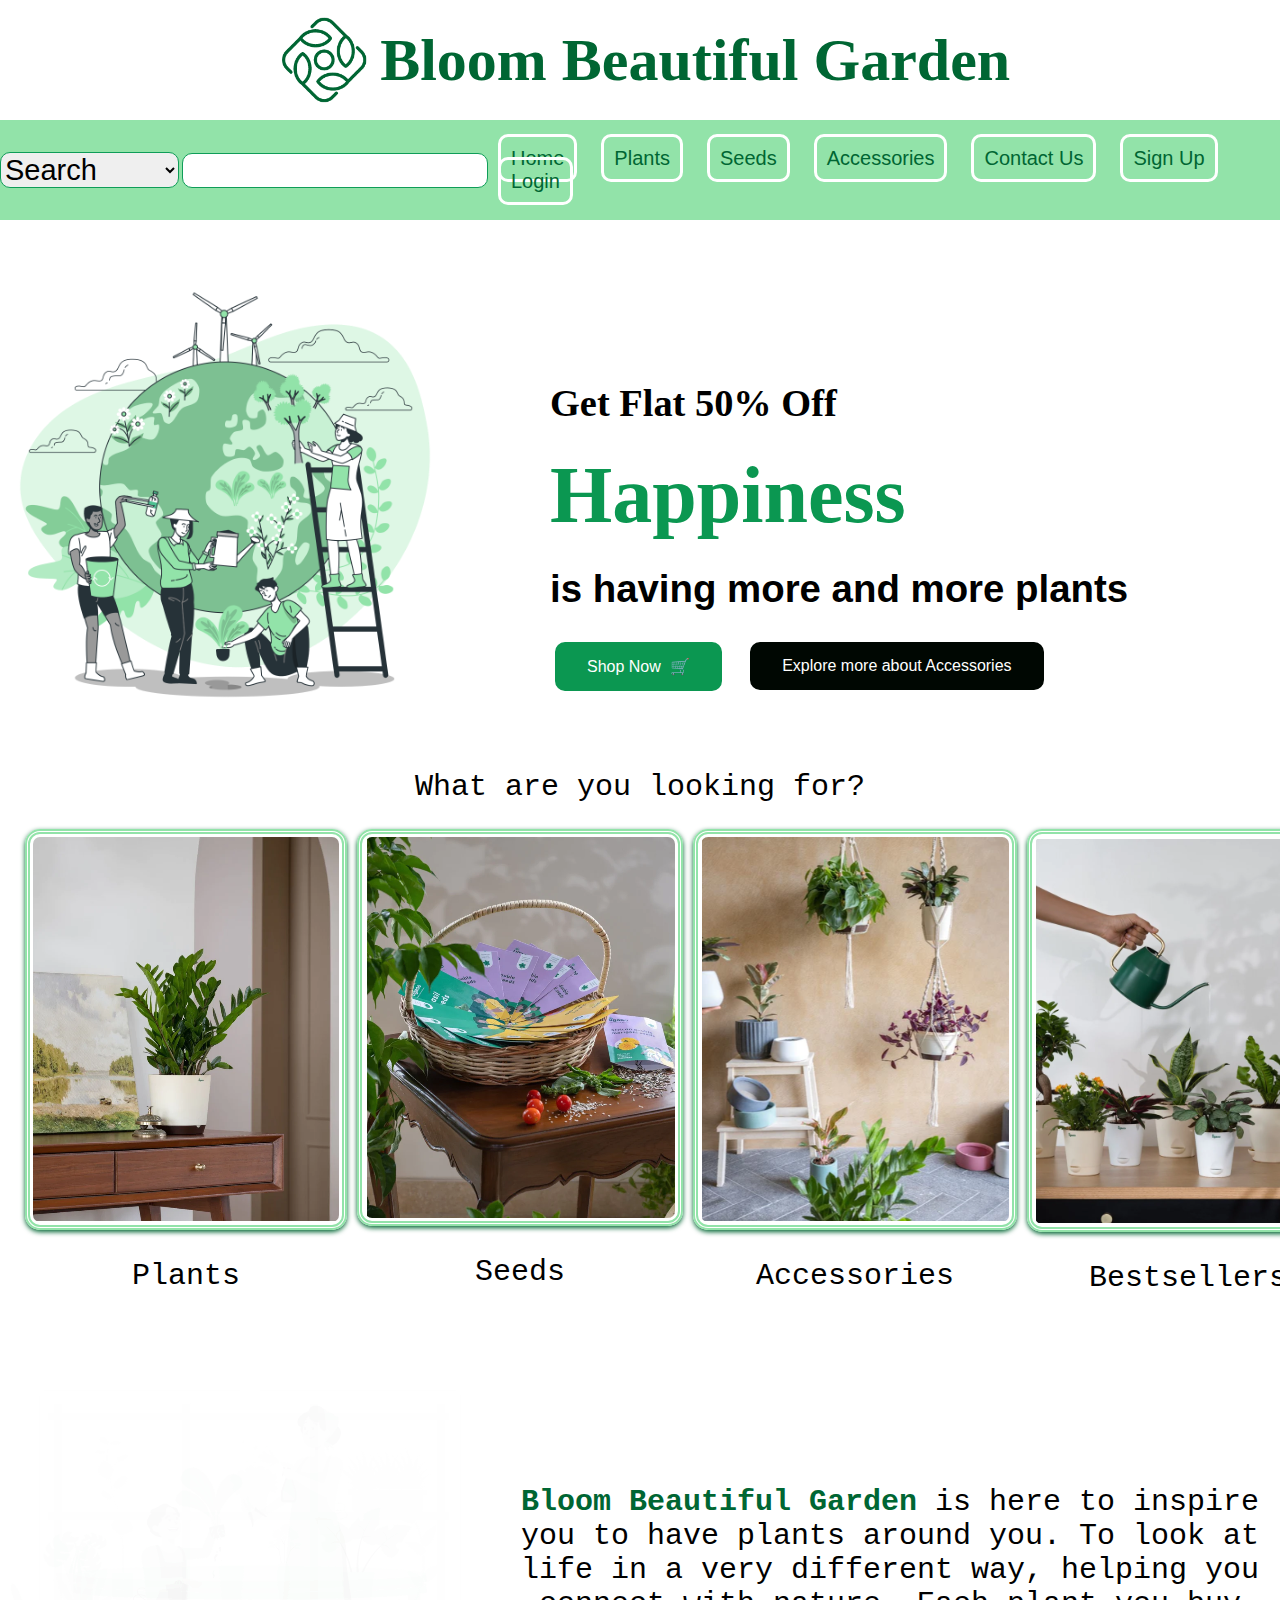
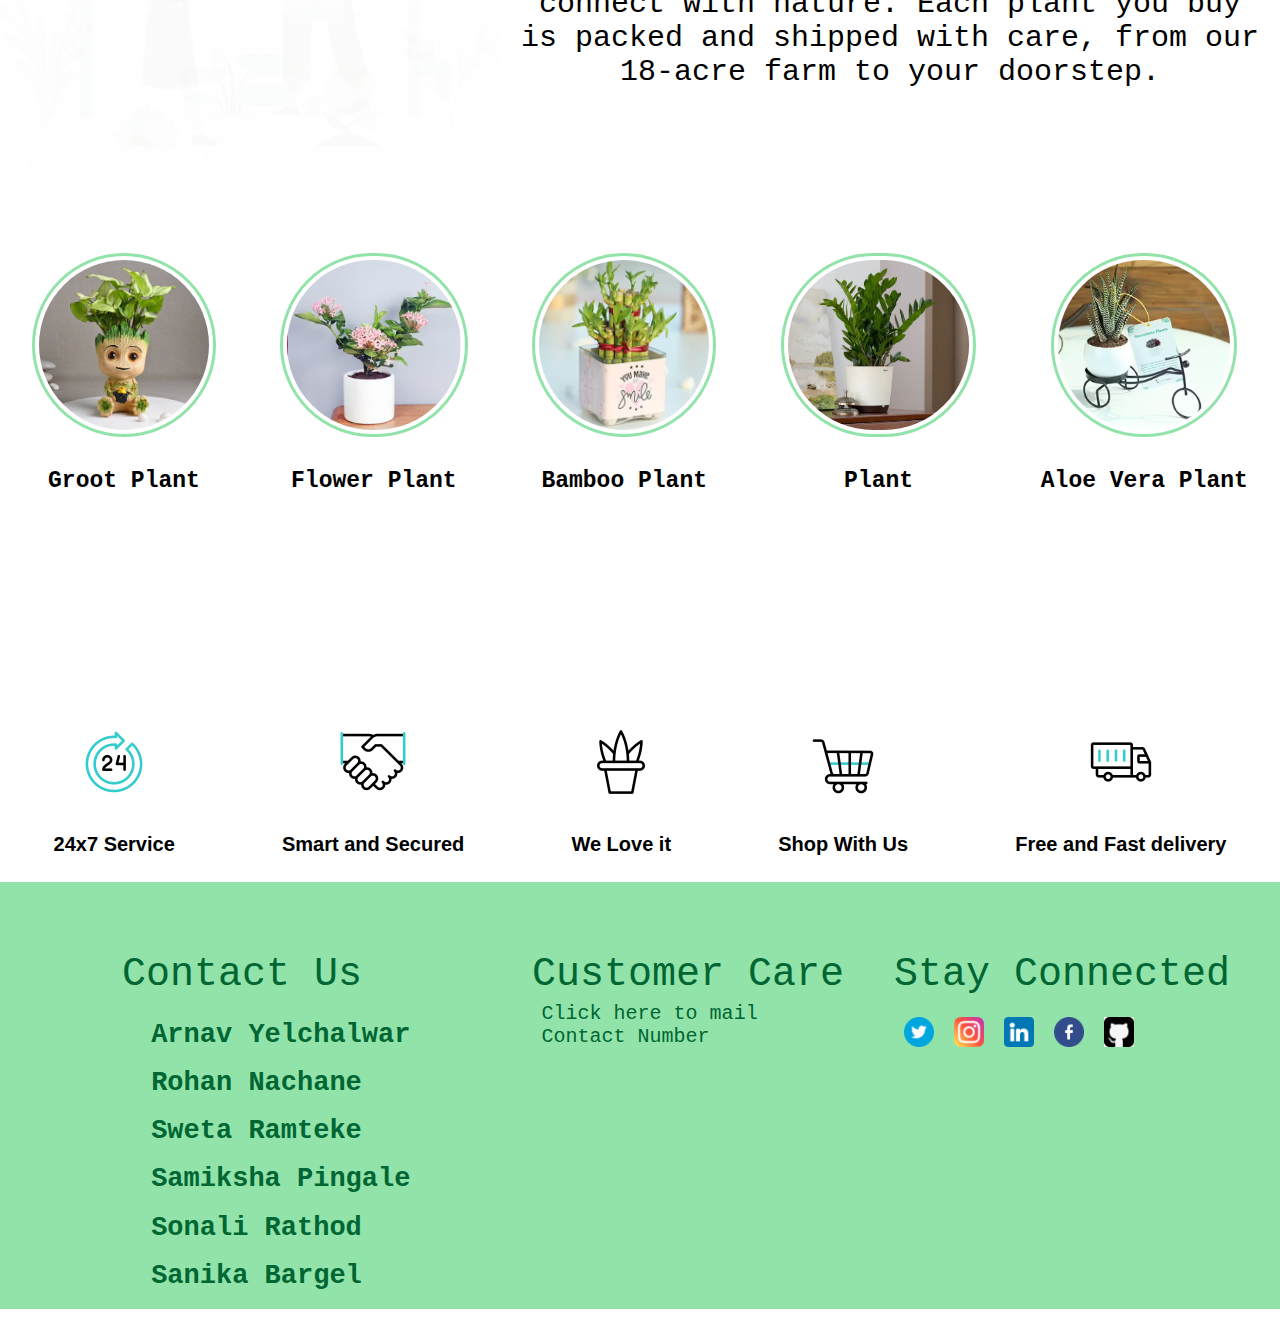
<file: index.html>
<!DOCTYPE html>
<html lang="en">
<head>
   
    <title>Bloom Beautiful Garden</title>
    <link rel="stylesheet" type="text/css" href="./css/style.css">
</head>
<body>
    <div class="head-container">
        <div class="head-child">
            <img src="./images/logo.png" class="logo" /> 
        </div>
        <div class="head-child">
            <span class="brand-name">Bloom Beautiful Garden</span>   
        </div>
    </div>
    <div class="navbar-container">
        <div class="navbar-child-container">
            <div class="tt-child">
                <select class="box-section">
                    <option class="opt">Search</option>
                    <option class="opt">Plants</option>
                    <option class="opt">Seeds</option>
                    <option class="opt">Accessories</option>
                </select>
            </div>
             <div class="tt-child">
                <input type="text" class="text-field" />
             </div>
        </div>
        <div class="navbar-child">
            <a href="index.html" class="nav-elements">Home</a>
            <a href="./pages/plants.html" class="nav-elements">Plants</a>
            <a href="./pages/seed.html" class="nav-elements">Seeds</a>
            <a href="./pages/accessories.html" class="nav-elements">Accessories</a>
            <a href="./pages/contactus.html" class="nav-elements">Contact Us</a>
            <a href="./pages/signup.html" class="nav-elements">Sign Up</a>
            <a href="./pages/login.html" class="nav-elements">Login</a>
            
        </div>
    </div>
    
    <div class="first-img-container"> 

         
           
        <img class="front-img" src="./images/1plant-a.png"/>
            <div class="child-container"> <h1> Get Flat 50% Off</h1>
                <b class="happy">Happiness</b> <br/>
                <h1 class="paragraph"> is having more and more plants </h1>  
                <a href="pages/plants.html">
                <button class="home-btn">
                    Shop Now
                    &nbsp;🛒
                </button>
                 </a>
                &nbsp;  &nbsp; &nbsp;  &nbsp; &nbsp;  &nbsp; &nbsp;  &nbsp; &nbsp;  &nbsp; &nbsp;  &nbsp; 
                <a href="pages/accessories.html">
                <button class="home-btn-2">
                        Explore more about Accessories
                </button> 
                </a>
            </div>
        </div>

    
    
    <div>
        <h1 class="line-1">What are you looking for?</h1>
    </div>
    <div class="container-sub-items">
        <div class="container-sub-child">
            <a href="./pages/plants.html">
                <img src="./images/cl1.PNG" class="cl-image" />
            </a>
                <h1 class="line-1">Plants</h1>
        </div>
        <div class="container-sub-child">
            <a href="./pages/seed.html">
            <img src="./images/cl2.PNG" class="cl-image" />
            </a>
            <h1 class="line-1">Seeds</h1>
        </div>
        <div class="container-sub-child">
            <a href="./pages/accessories.html">
            <img src="./images/cl3.PNG" class="cl-image" />
            </a>
            <h1 class="line-1">Accessories</h1>
        </div>
        <div class="container-sub-child">
            <a href="./pages/plants.html">
            <img src="./images/cl4.PNG" class="cl-image" />
            </a>
            <h1 class="line-1">Bestsellers</h1>
        </div>
    </div>
    <div class="line-2">
        <div>
            <img src="./images/main-1.gif" />
        </div>
        <div>
            <h1 class="line-1">
            <b class="special-high">Bloom Beautiful Garden</b> is here to inspire you to have plants around you. To look at life in a very different way, helping you connect with nature. Each plant you buy is packed and shipped with care, from our 18-acre farm to your doorstep.
            </h1>
        </div>
    </div>
    <div class="circle-container">
        <div class="circle-child">
            <img src="./images/groot.PNG" class="circle-child-image" />
            <h4 class="circle-child-text">Groot Plant</h4>
        </div>
        <div class="circle-child">
            <img src="./images/flower.PNG" class="circle-child-image" />
            <h4 class="circle-child-text">Flower Plant</h4>
        </div>
        <div class="circle-child">
            <img src="./images/bamboo.PNG" class="circle-child-image" />
            <h4 class="circle-child-text">Bamboo Plant</h4>
        </div>
        <div class="circle-child">
            <img src="./images/plant2.PNG" class="circle-child-image" />
            <h4 class="circle-child-text">Plant</h4>
        </div>
        <div class="circle-child">
            <img src="./images/tricycle.PNG" class="circle-child-image" />
            <h4 class="circle-child-text">Aloe Vera Plant</h4>
        </div>
    </div>
    <div class="emoticon-container">
        <div class="emoticon-child">
            <img src="./images/24-hours.gif" class="emoticon-image" height="80px" />
            <h4 class="emoticon-text">24x7 Service</h4>
        </div>
        <div class="emoticon-child">
            <img src="./images/handshake.gif" class="emoticon-image" height="80px" />
            <h4 class="emoticon-text">Smart and Secured</h4>
        </div>
        <div class="emoticon-child">
            <img src="./images/plant.gif" class="emoticon-image" height="80px" />
            <h4 class="emoticon-text">We Love it</h4>
        </div>
        <div class="emoticon-child">
            <img src="./images/shopping-cart.gif" class="emoticon-image" height="80px" />
            <h4 class="emoticon-text">Shop With Us</h4>
        </div>
        <div class="emoticon-child">
            <img src="./images/truck.gif" class="emoticon-image" height="80px" />
            <h4 class="emoticon-text">Free and Fast delivery</h4>
        </div>
    </div>
    <div class="main-footer">
        <div class="footer-container">
            <div class="footer-child">
                &nbsp;&nbsp;&nbsp;Contact Us
            </div>
            <div class="footer-child">
                &nbsp;&nbsp;&nbsp;&nbsp;&nbsp;Customer Care <br>
            </div>
            <div class="footer-child">
                Stay Connected
            </div>
        </div>
        <div class="footer-end-container">
            <div>
                <h1 class="text-footer">Arnav Yelchalwar </h1>
                <h1 class="text-footer">Rohan Nachane</h1>
                <h1 class="text-footer">Sweta Ramteke </h1>
                <h1 class="text-footer">Samiksha Pingale </h1>
                <h1 class="text-footer">Sonali Rathod</h1>
                <h1 class="text-footer">Sanika Bargel</h1>
            </div>
            <div>
                 <a href="mailto:arnavvyelchalwar5@gmail.com" class="hyperlink-l">Click here to mail</a><br>
                 <a href="tel:9922084818" class="hyperlink-l">Contact Number</a>
            </div>
            <div class="emoticon-child-l-container">
                <div class="emoticon-child-l">
                    <img src="./images/twitter.png" class="emoticon-image-l" />
                </div>
                <div class="emoticon-child-l">
                    <img src="./images/instagram.png" class="emoticon-image-l" />
                </div>
                <div class="emoticon-child-l">
                    <img src="./images/linkedin.png" class="emoticon-image-l"" />
                </div>
                <div class="emoticon-child-l">
                    <img src="./images/facebook.png" class="emoticon-image-l" />
                </div>
                <div class="emoticon-child-l">
                    <img src="./images/github.jpg" class="emoticon-image-l" />
                </div>
            </div>
        </div>
    </div>
</body>
</html>
</file>
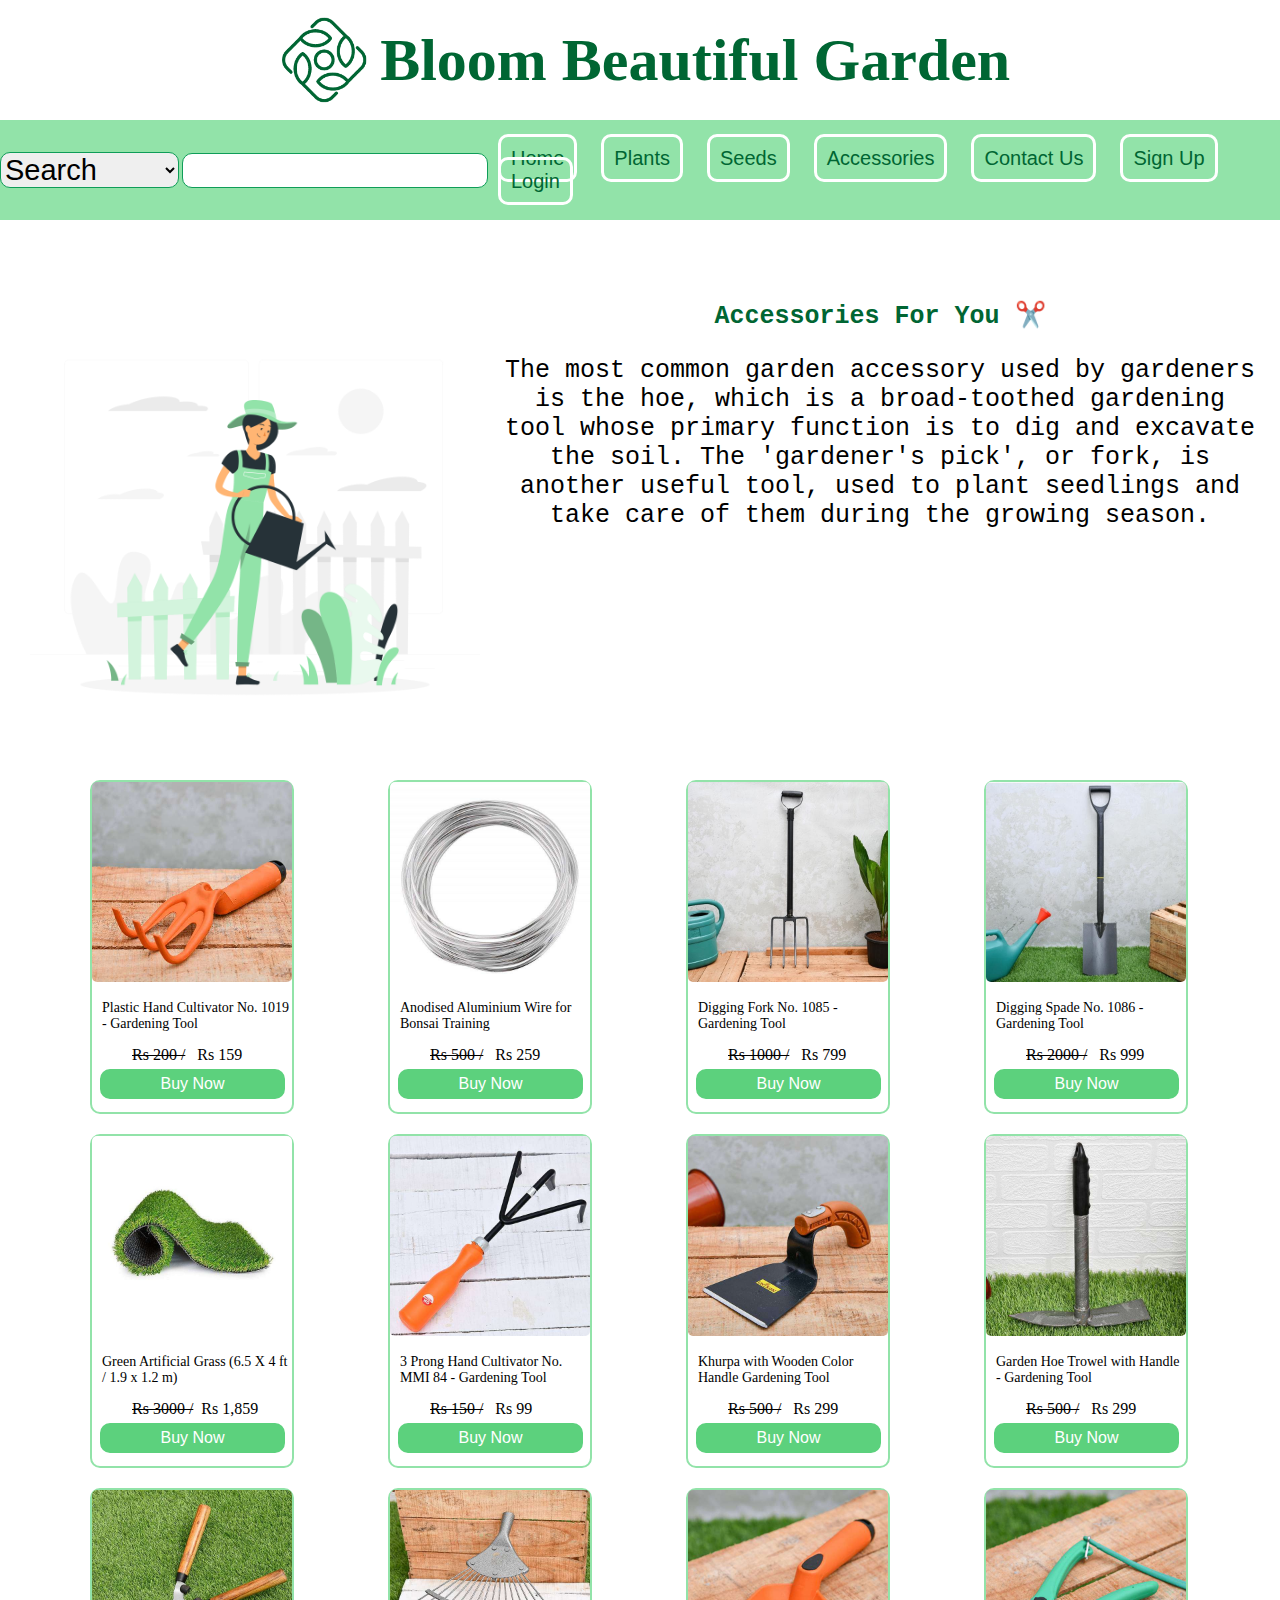
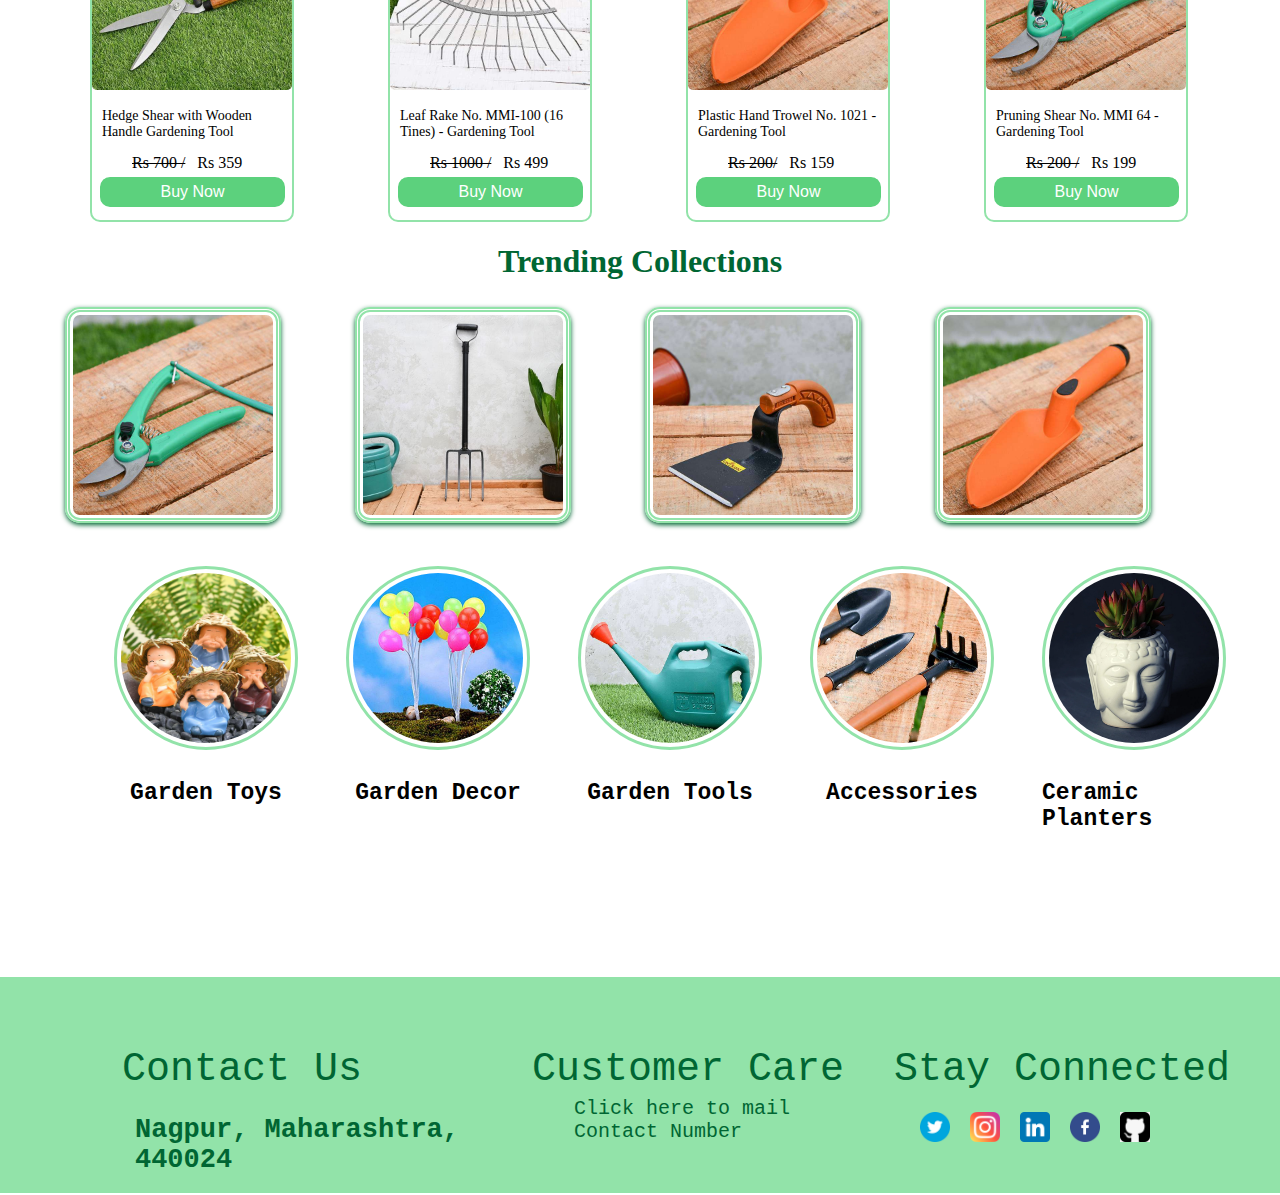
<file: pages/accessories.html>
<!DOCTYPE html>
<html lang="en">
<head>
   
    <title>Accessories</title>
    <link rel="stylesheet" type="text/css" href="./../css/style.css">
    <link rel="stylesheet" type="text/css" href="./../css/Accessories.css">
</head>
<body>
    <div class="head-container">
        <div class="head-child">
            <img src="../images/logo.png" class="logo" /> 
        </div>
        <div class="head-child">
            <span class="brand-name">Bloom Beautiful Garden</span>   
        </div>
    </div>
    <div class="navbar-container">
        <div class="navbar-child-container">
            <div class="tt-child">
                <select class="box-section">
                    <option class="opt">Search</option>
                    <option class="opt">Plants</option>
                    <option class="opt">Seeds</option>
                    <option class="opt">Accessories</option>
                </select>
            </div>
             <div class="tt-child">
                <input type="text" class="text-field" />
             </div>
        </div>
        <div class="navbar-child">
            <a href="./../index.html" class="nav-elements">Home</a>
            <a href="plants.html" class="nav-elements">Plants</a>
            <a href="seed.html" class="nav-elements">Seeds</a>
            <a href="accessories.html" class="nav-elements">Accessories</a>
            <a href="contactus.html" class="nav-elements">Contact Us</a>
            <a href="signup.html" class="nav-elements">Sign Up</a>
            <a href="login.html" class="nav-elements">Login</a>
        </div>
    </div>

    <div class="head-container-1">
        <div class="head-child">
            <img src="../images/tool.png" class="first-img" />

        
        </div>
        <div class="head-child">
            <h1 class="line-1">
                <b class="special-high">Accessories For You ✂️</b> 
                  <p> The most common garden accessory used by gardeners is the hoe, which is a broad-toothed gardening tool whose primary function is to dig and excavate the soil. The 'gardener's pick', or fork, is another useful tool, used to plant seedlings and take care of them during the growing season.</p> 
    
                </h1>
        </div>
    </div>

        <div class="parent-container-1">
            <div class="Accessories-card">
                <img src="../images/A1.png "class="rl-image" />
                    <p class="font">Plastic Hand Cultivator No. 1019 - Gardening Tool</p>
                    <del class="Ru">Rs 200 /</del> &nbsp  Rs 159
                    <a href="login.html">
                        <input type="button" value="Buy Now" class="prise-btn">
                    </a>
            </div>
    
            <div class="Accessories-card">
                <img src="../images/A2.jpg" class="rl-image" />
                    <p class="font">Anodised Aluminium Wire for Bonsai Training</p>
                    <del class="Ru">Rs 500 /</del> &nbsp Rs  259
                   <a href="payment.html">
                        <input type="button" value="Buy Now" class="prise-btn">
                    </a>
            </div>
    
            <div class="Accessories-card">
               <img src="../images/A3.jpg" class="rl-image" />
                 <p class="font">Digging Fork No. 1085 - Gardening Tool</p>
                 <del class="Ru">Rs 1000 /</del> &nbsp Rs 799
                 <a href="payment.html">
                    <input type="button" value="Buy Now" class="prise-btn">
                </a>
            </div>
    
            <div class="Accessories-card">
                <img src="../images/A4.jpg" class="rl-image" />
                <p class="font">Digging Spade No. 1086 - Gardening Tool</p>
                <del class="Ru">Rs 2000 /</del> &nbsp Rs  999
                <a href="login.html">
                    <input type="button" value="Buy Now" class="prise-btn">
                </a>
              
            </div>
        </div>
        
    <!--This is a comment. Comments are not displayed in the browser-->
    
        <div class="parent-container-1">
            <div class="Accessories-card ">
                <img src="../images/A5.jpg" class="rl-image" >
                <p class="font">Green Artificial Grass (6.5 X 4 ft / 1.9 x 1.2 m)</p>
                <del class="Ru">Rs 3000 /</del> &nbspRs  1,859
                <a href="login.html">
                    <input type="button" value="Buy Now" class="prise-btn">
                </a>
            
            </div>
    
            <div class="Accessories-card ">
                <img src="../images/A6.jpg" class="rl-image">
                <p class="font">3 Prong Hand Cultivator No. MMI 84 - Gardening Tool</p>
                <del class="Ru">Rs 150 /</del> &nbsp Rs 99
                <a href="login.html">
                    <input type="button" value="Buy Now" class="prise-btn">
                </a>
            </div>
    
            <div class="Accessories-card "  class="rl-image">
                <img src="../images/A7.jpg"  class="rl-image">
                <p class="font">Khurpa with Wooden Color Handle  Gardening Tool</p>
                <del class="Ru">Rs 500 /</del> &nbsp Rs 299
                <a href="login.html">
                    <input type="button" value="Buy Now" class="prise-btn">
                </a>
            </div>	
    
            <div class="Accessories-card " class="rl-image" >
                <img src="../images/A8.jpg" class="rl-image">
                <p class="font">Garden Hoe Trowel with Handle  - Gardening Tool</p>
                <del class="Ru">Rs 500 /</del> &nbsp Rs  299
                <a href="login.html">
                    <input type="button" value="Buy Now" class="prise-btn">
                </a>
            </div>
        </div>
    
     <!--This is a comment. Comments are not displayed in the browser-->
    
        <div class="parent-container-1">
            <div class="Accessories-card ">
                <img src="../images/A9.jpg" class="rl-image">
                <p class="font">Hedge Shear with Wooden Handle Gardening Tool</p>
                <del class="Ru">Rs 700 /</del> &nbsp Rs  359
                <a href="login.html">
                    <input type="button" value="Buy Now" class="prise-btn">
                </a>
            </div>
    
            <div class="Accessories-card  " >
                <img src="../images/A10.jpg" class="rl-image" >
                    <p class="font">Leaf Rake No. MMI-100 (16 Tines) - Gardening Tool</p>
                    <del class="Ru">Rs 1000 /</del> &nbsp Rs 499
                    <a href="login.html">
                        <input type="button" value="Buy Now" class="prise-btn">
                    </a>
            </div>
        
            <div class="Accessories-card  " >
                <img src="../images/A11.jpg" class="rl-image">
                <p class="font">Plastic Hand Trowel No. 1021 - Gardening Tool</p>
                <del class="Ru">Rs 200/</del> &nbsp Rs 159
                <a href="login.html">
                    <input type="button" value="Buy Now" class="prise-btn">
                </a>
            </div>
        
            <div class="Accessories-card  ">
                <img src="../images/A12.jpg" class="rl-image">
                    <p class="font">Pruning Shear No. MMI 64 - Gardening Tool</p>
                    <del class="Ru">Rs 200 /</del> &nbsp Rs 199
                    <a href="login.html">
                        <input type="button" value="Buy Now" class="prise-btn">
                    </a>
            </div>
        </div>
    
        <!--This is a comment. Comments are not displayed in the browser-->
        <div>
            <div>
                <h1 class="text-most-seller">Trending Collections</h1>
            </div>
            <div class="container-sub-child">
                    <img src="../images/A12.jpg" class="cl-image" />
            </div>
            <div class="container-sub-child">
                <img src="../images/A3.jpg" class="cl-image" />
            
                
            </div>
            <div class="container-sub-child">  
                <img src="../images/A7.jpg" class="cl-image" />
            </div>
            <div class="container-sub-child">       
                <img src="../images/A11.jpg" class="cl-image" />
            </div>

        <!--This is a comment. Comments are not displayed in the browser-->
        <div class="circle-container">
            <div class="circle-child">
                <img src="../images/A13.jpg" class="circle-child-image" />
                <h4 class="circle-child-text">Garden Toys </h4>
            </div>
            <div class="circle-child">
                <img src="../images/A14.jpg" class="circle-child-image" />
                <h4 class="circle-child-text">Garden Decor </h4>
            </div>
            <div class="circle-child">
                <img src="../images/A15.jpg" class="circle-child-image" />
                <h4 class="circle-child-text">Garden Tools</h4>
            </div>
            <div class="circle-child">
                <img src="../images/A16.jpg" class="circle-child-image" />
                <h4 class="circle-child-text">Accessories</h4>
            </div>
            <div class="circle-child">
                <img src="../images/A17.jpg" class="circle-child-image" />
                <h4 class="circle-child-text">Ceramic Planters</h4>
            </div>
        </div>
    

        <!--This is a comment. footer-container-->
        <div class="main-footer">
            <div class="footer-container">
                <div class="footer-child">
                    &nbsp;&nbsp;&nbsp;Contact Us
                </div>
                <div class="footer-child">
                    &nbsp;&nbsp;&nbsp;&nbsp;&nbsp;Customer Care <br>
                </div>
                <div class="footer-child">
                    Stay Connected
                </div>
            </div>
            <div class="footer-end-container">
                <div>
                    <h1 class="text-footer">Nagpur, Maharashtra,<br> 440024</h1>
                </div>
                <div>
                     <a href="mailto:arnavvyelchalwar5@gmail.com" class="hyperlink-l">Click here to mail</a><br>
                     <a href="tel:9922084818" class="hyperlink-l">Contact Number</a>
                </div>
                <div class="emoticon-child-l-container">
                    <div class="emoticon-child-l">
                        <img src="../images/twitter.png" class="emoticon-image-l" />
                    </div>
                    <div class="emoticon-child-l">
                        <img src="../images/instagram.png" class="emoticon-image-l" />
                    </div>
                    <div class="emoticon-child-l">
                        <img src="../images/linkedin.png" class="emoticon-image-l" />
                    </div>
                    <div class="emoticon-child-l">
                        <img src="../images/facebook.png" class="emoticon-image-l" />
                    </div>
                    <div class="emoticon-child-l">
                        <img src="../images/github.jpg" class="emoticon-image-l" />
                    </div>
                </div>
            </div>
        </div>
</body>
</html>
</file>
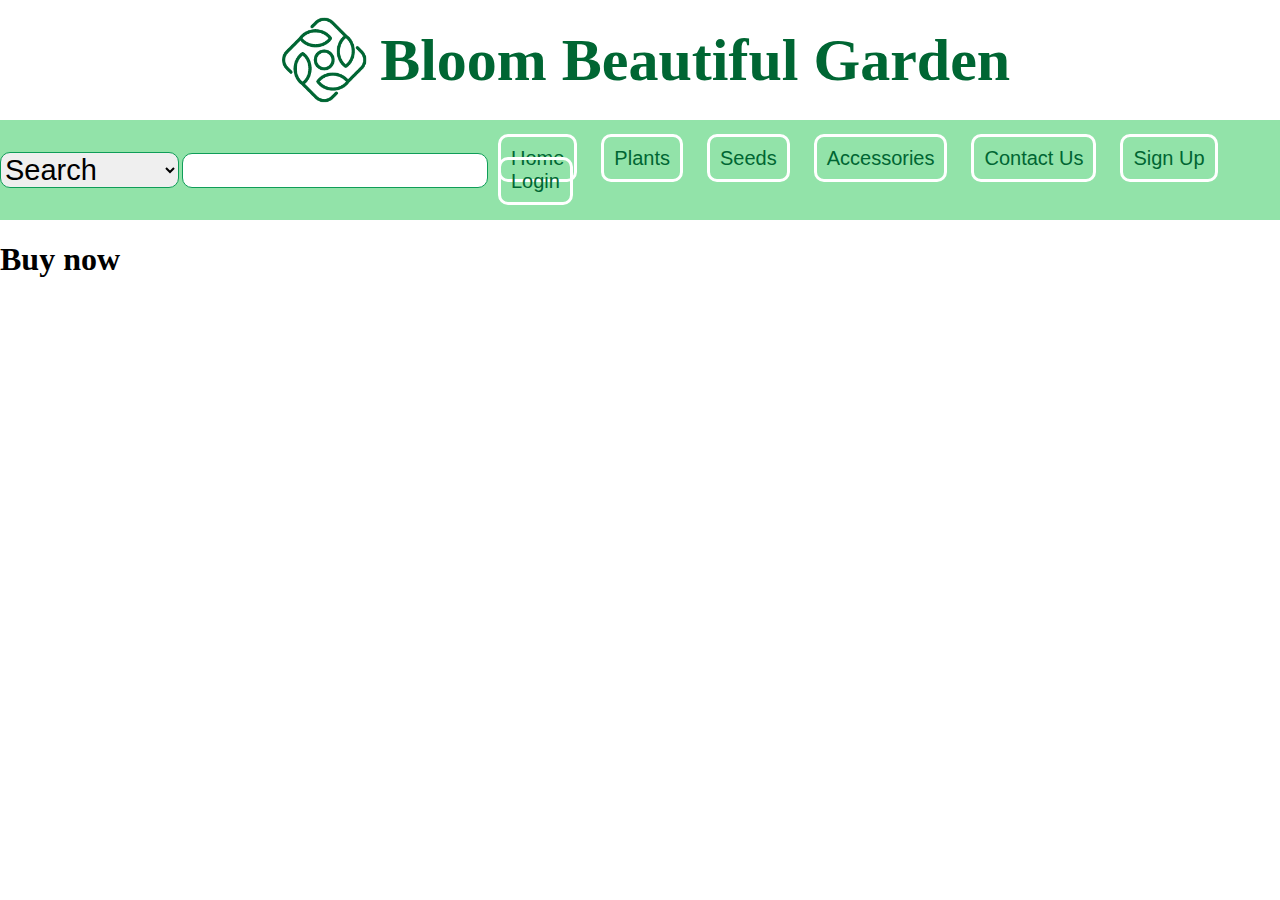
<file: pages/buynow.html>
<!DOCTYPE html>
<html lang="en">
<head>
   
    <title>Buy now</title>
    <link rel="stylesheet" type="text/css" href="./../css/style.css">
</head>
<body>
    <div class="head-container">
        <div class="head-child">
            <img src="../images/logo.png" class="logo" /> 
        </div>
        <div class="head-child">
            <span class="brand-name">Bloom Beautiful Garden</span>   
        </div>
    </div>
    <div class="navbar-container">
        <div class="navbar-child-container">
            <div class="tt-child">
                <select class="box-section">
                    <option class="opt">Search</option>
                    <option class="opt">Plants</option>
                    <option class="opt">Seeds</option>
                    <option class="opt">Accessories</option>
                </select>
            </div>
             <div class="tt-child">
                <input type="text" class="text-field" />
             </div>
        </div>
        <div class="navbar-child">
            <a href="./../index.html" class="nav-elements">Home</a>
            <a href="plants.html" class="nav-elements">Plants</a>
            <a href="seed.html" class="nav-elements">Seeds</a>
            <a href="accessories.html" class="nav-elements">Accessories</a>
            <a href="contactus.html" class="nav-elements">Contact Us</a>
            <a href="signup.html" class="nav-elements">Sign Up</a>
            <a href="login.html" class="nav-elements">Login</a>
        </div>
    </div>
    <h1>Buy now</h1>
</body>
</html>
</file>
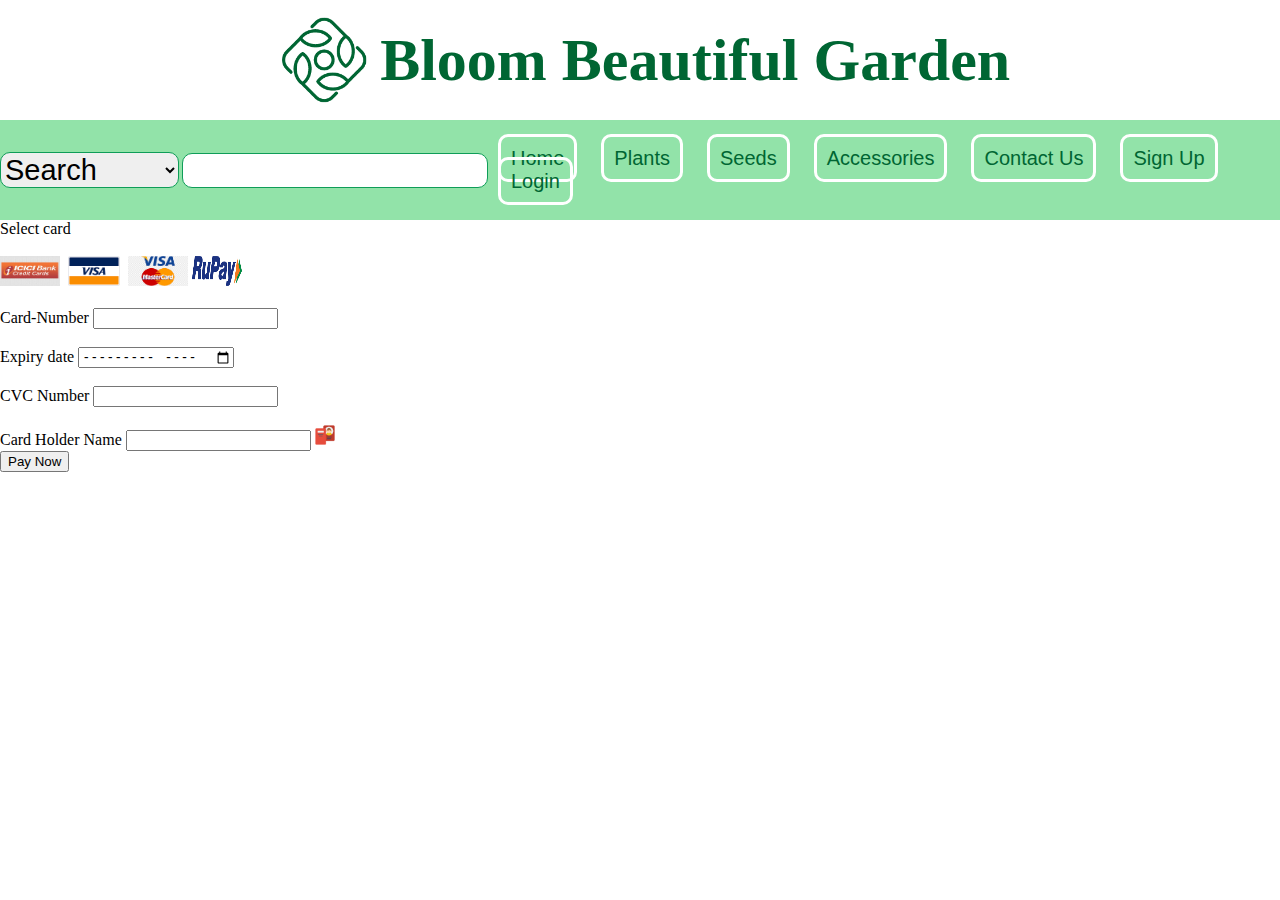
<file: pages/payment.html>
<!DOCTYPE html>
<html lang="en">
<head>
    <meta charset="UTF-8">
    <meta http-equiv="X-UA-Compatible" content="IE=edge">
    <meta name="viewport" content="width=device-width, initial-scale=1.0">
    <title>Document</title>
    <link rel="stylesheet" href="../css/style.css">
</head>
<body><div class="head-container">
    <div class="head-child">
        <img src="../images/logo.png" class="logo" /> 
    </div>
    <div class="head-child">
        <span class="brand-name">Bloom Beautiful Garden</span>   
    </div>
</div>
<div class="navbar-container">
    <div class="navbar-child-container">
        <div class="tt-child">
            <select class="box-section">
                <option class="opt">Search</option>
                <option class="opt">Plants</option>
                <option class="opt">Seeds</option>
                <option class="opt">Accessories</option>
            </select>
        </div>
         <div class="tt-child">
            <!-- <input type="text" class="text-field" /> -->
         </div>
         <div class="tt-child">
            <input type="text" class="text-field" />
         </div>
    </div>
    <div class="navbar-child">
        <a href="./../index.html" class="nav-elements">Home</a>
        <a href="plants.html" class="nav-elements">Plants</a>
        <a href="seed.html" class="nav-elements">Seeds</a>
        <a href="accessories.html" class="nav-elements">Accessories</a>
        <a href="contactus.html" class="nav-elements">Contact Us</a>
        <a href="signup.html" class="nav-elements">Sign Up</a>
        <a href="login.html" class="nav-elements">Login</a>
    </div>

</div>
  

<div class="payment-container">

    <div>
        <label for="select card">Select card</label>
        <br>
        <br>
       <div class="card-image"> <img src="../images/debit card.jfif" alt="" height="30px" width="60px">
        <img src="../images/visa image.png" alt=""  height="30px" width="60px">
        <img src="../images/master card.png" alt=""  height="30px" width="60px">
        <img src="../images/rupay card.png" alt=""  height="30px" width="50px">
            </div>
            <br>
        <label for="Card Number">Card-Number</label>
        <input class="card-number"  type="text"  name="placeholder "  value="" >
        <br>
        <br>
        <label for="expiry date">Expiry date</label>
        <input class="Expiry-date" type="month" name="Month" id="">
        <br>
        <br>
         
        <span><label for="cvc number"> CVC Number</label></span>
        <span><input class="cvc" type="password"></span>
       <br>
       <br>
        <label for="code">Card Holder Name</label>
       <input class="code" type="text" name="placeholder">
       <img class="image-card" src="../images/id-card.png" alt="" height="20px" width="20px">
       <br>
 
       <!-- <p> If you dont cancel your subscription before the trial end on November 20, 2023 you agree that you will automatically be changed</p>  -->
       <input class="pay-btn" type="button" value="Pay Now">
    </div>



</div>

</div>

</body>
</html>
</file>
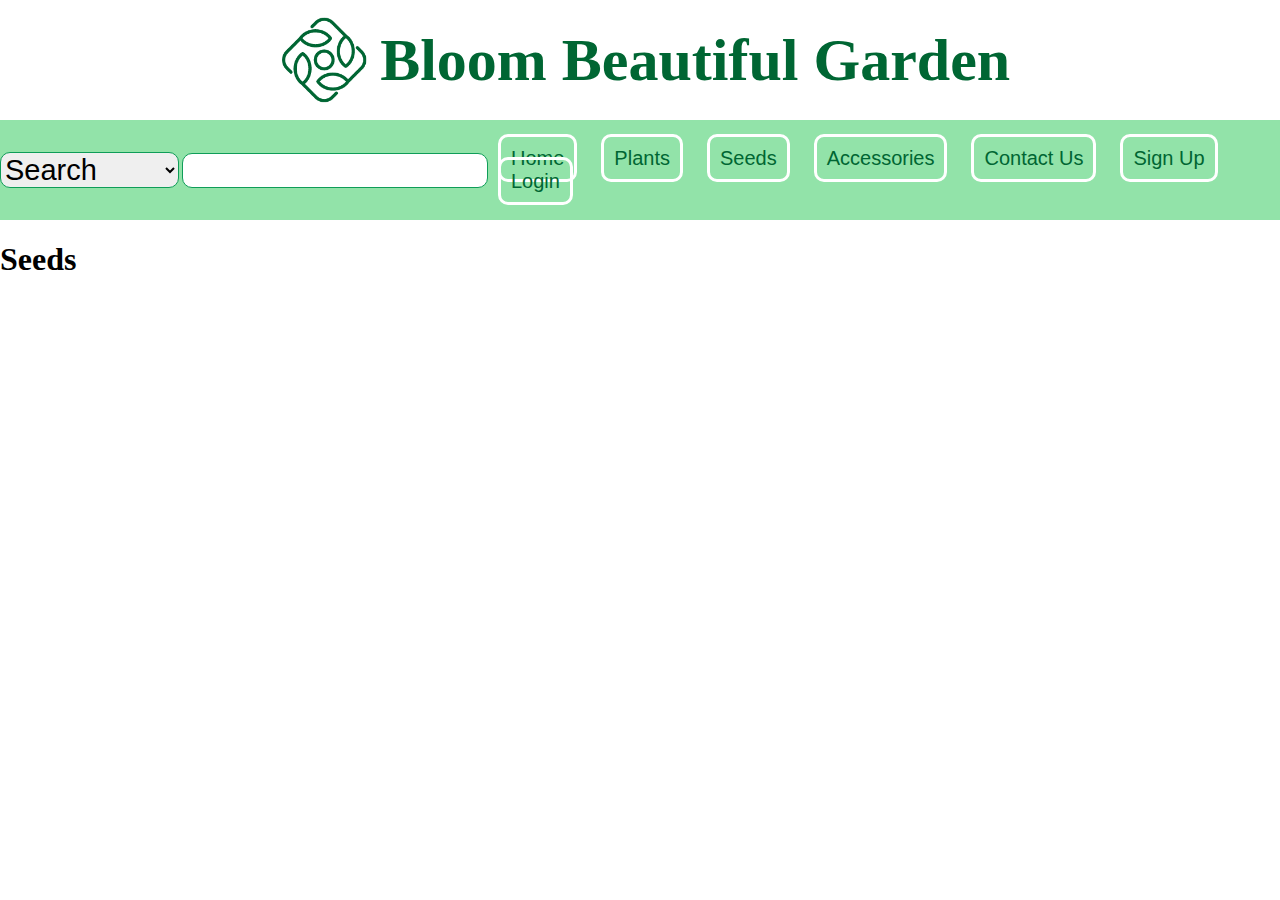
<file: pages/seed.html>
<!DOCTYPE html>
<html lang="en">
<head>
   
    <title>Seeds</title>
    <link rel="stylesheet" type="text/css" href="./../css/style.css">
</head>
<body>
    <div class="head-container">
        <div class="head-child">
            <img src="../images/logo.png" class="logo" /> 
        </div>
        <div class="head-child">
            <span class="brand-name">Bloom Beautiful Garden</span>   
        </div>
    </div>
    <div class="navbar-container">
        <div class="navbar-child-container">
            <div class="tt-child">
                <select class="box-section">
                    <option class="opt">Search</option>
                    <option class="opt">Plants</option>
                    <option class="opt">Seeds</option>
                    <option class="opt">Accessories</option>
                </select>
            </div>
             <div class="tt-child">
                <input type="text" class="text-field" />
             </div>
        </div>
        <div class="navbar-child">
            <a href="./../index.html" class="nav-elements">Home</a>
            <a href="plants.html" class="nav-elements">Plants</a>
            <a href="seed.html" class="nav-elements">Seeds</a>
            <a href="accessories.html" class="nav-elements">Accessories</a>
            <a href="contactus.html" class="nav-elements">Contact Us</a>
            <a href="signup.html" class="nav-elements">Sign Up</a>
            <a href="login.html" class="nav-elements">Login</a>
        </div>
    </div>
    <h1>Seeds</h1>
</body>
</html>
</file>
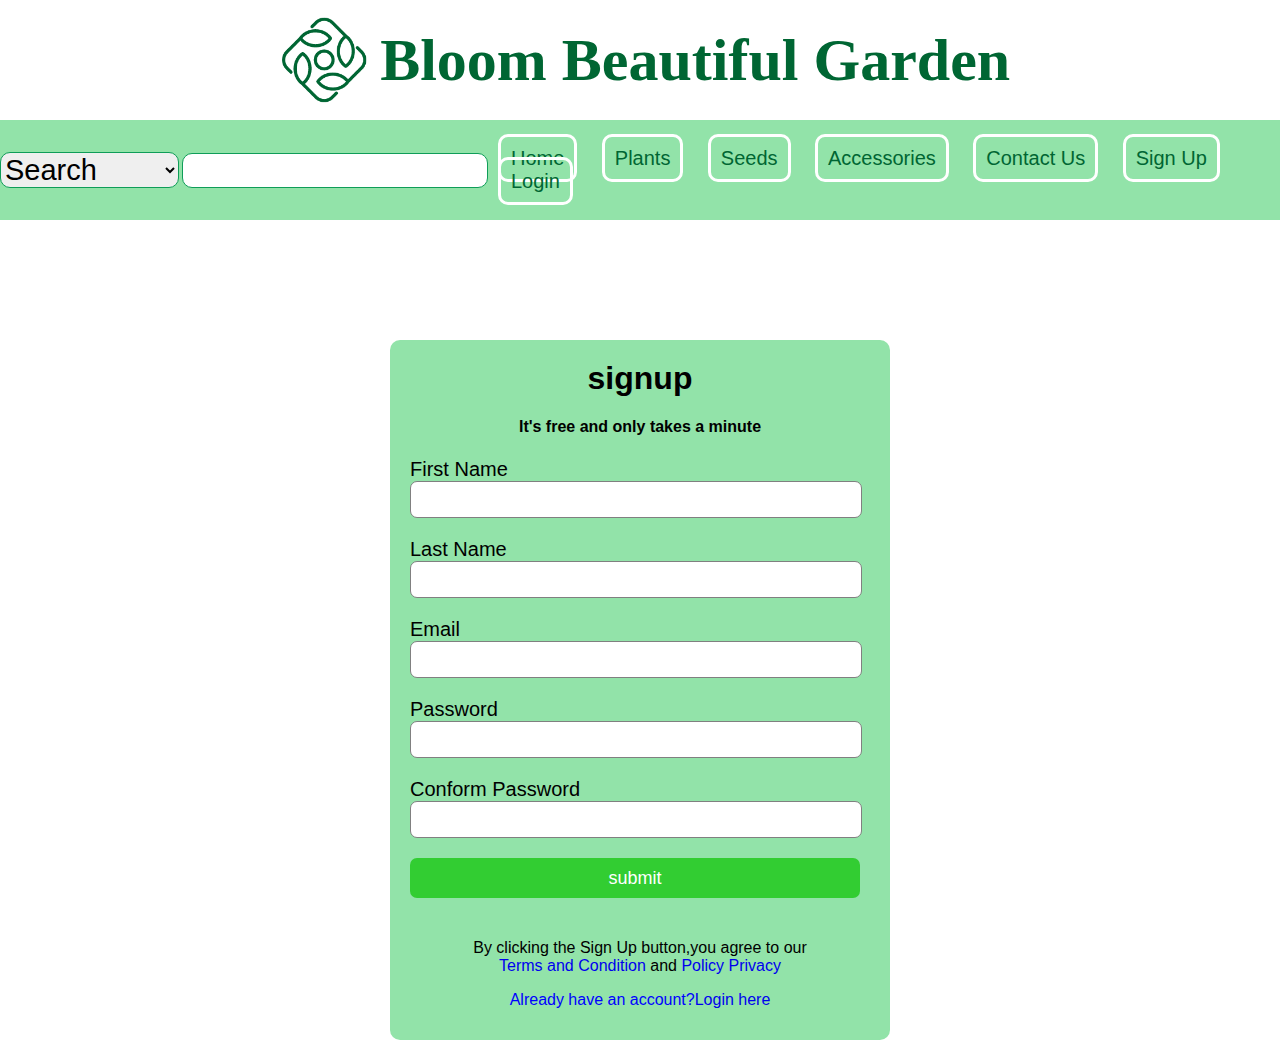
<file: pages/signup.html>
<!DOCTYPE html>
<html lang="en">
<head>
   
    <title>Sign Up</title>
    <link rel="stylesheet" type="text/css" href="./../css/style.css">
    <link rel="stylesheet" type="text/css" href="./../css/style1.css">
</head>
<body>
    <div class="head-container">
        <div class="head-child">
            <img src="../images/logo.png" class="logo" /> 
        </div>
        <div class="head-child">
            <span class="brand-name">Bloom Beautiful Garden</span>   
        </div>
    </div>
    <div class="navbar-container">
        <div class="navbar-child-container">
            <div class="tt-child">
                <select class="box-section">
                    <option class="opt">Search</option>
                    <option class="opt">Plants</option>
                    <option class="opt">Seeds</option>
                    <option class="opt">Accessories</option>
                </select>
            </div>
             <div class="tt-child">
                <input type="text" class="text-field" />
             </div>
        </div>
        <div class="navbar-child">
            <a href="./../index.html" class="nav-elements">Home</a>
            <a href="plants.html" class="nav-elements">Plants</a>
            <a href="seed.html" class="nav-elements">Seeds</a>
            <a href="accessories.html" class="nav-elements">Accessories</a>
            <a href="contactus.html" class="nav-elements">Contact Us</a>
            <a href="signup.html" class="nav-elements">Sign Up</a>
            <a href="login.html" class="nav-elements">Login</a>
        </div>
    </div>
    <!DOCTYPE html>
<html lang="en">
<head>
    <title>Sign Up</title>
    <link rel="stylesheet" type="text/css" href="./../css/style1.css">
</head>
<body>
    <div class="signup-box">
    <h1>signup</h1>
    <h4>It's free and only takes a minute</h4>
    <form>
        <label>First Name</label>
        <input type="text"placeholder="">
        <label>Last Name</label>
        <input type="text"placeholder="">
        <label>Email</label>
        <input type="email" placeholder="">
        <label>Password</label>
        <input type="password" placeholder="">
        <label>Conform Password</label>
        <input type="password" placeholder="">
        <input type="button" value="submit">    
    </form>
    
    <p>By clicking the Sign Up button,you agree to our<br>
    <a href="#">Terms and Condition</a> and <a href="#" id="">Policy Privacy</a>
    </p>
    

    <div class="link1">Already have an account?<a class="login-a" href="login.html">Login here</a></p>
    </div>
</div>
</body>
</html>
</body>
</html>
</file>
<file: css/style.css>
body{
    margin: 0;
}
.head-container
{
    display: flex;
    justify-content: center ;
    align-items: center;
    height: 120px;
    width: auto;
    
    
}

.brand-name
{
    color: #006633;
    font-size: 60px;
    font-family: cursive;
    font-weight: 600;
}
.logo
{
    height: 100px;
}
.navbar-container
{
    display: flex;
    justify-content: space-around;
    align-items: center;
    height: 100px;
    width: auto;
    background-color: #92E3A9;
    
}

.nav-elements{
    margin: 10px;
    margin-left: 10px;
    font-size: 20px;
    font-family: sans-serif;
    text-decoration: none;
    align-items: center;
    color: #006633 ;
    border: 3px solid white;
    border-radius: 10px;
    padding: 10px;
}
.nav-elements:hover{
    color: black;
    background-color: white;
    border-radius: 14px;
}
.box-section{
    font-size: 29px;
    border: 1px solid #0F9D58;
    border-radius: 10px;
    align-items: center;
}
.box-section:hover{
    border: 3px solid #0F9D58;
}
.text-field{
    height: 31px;
    width: 300px;
    border: 1px solid #0F9D58;
    border-radius: 10px;
    color: #006633;
    margin-left: 3px;

}
.text-field:hover{
    border: 3px solid #0F9D58;
}
.navbar-child-container{
    display: flex;
    justify-content: left;
    align-items: center;
}
.opt{
    color: #006633;
}
.front-img{
    margin-top: 20px;
    height:400px;
    width: 400px;
}
.line-1{
    text-align: center;
    margin: 20px;
    font-size: 30px;
    font-family: monospace ;
    font-weight: 500;
    text-decoration: none;
}
.container-sub-items{
    margin: 20px;
    display: flex;
    justify-content: space-around;
}
.cl-image{
    border: 5px double #92E3A9;
    box-shadow: 0 2px 5px #006633;
    margin: 5px;
    border-radius: 15px;
    padding: 3px;
}
.line-2{
    display: flex;
    justify-content: space-around;
    align-items: center;
}
.special-high{
    color: #006633;
}
.main-headding {
    font-family: sans-serif;
    font-size: 80px;
    position: absolute;
    top: 10px;
}
.parent-container{
    position: relative;
    margin-left:;
    text-align: center;

}
.first-img-container{
    position: relative;
    margin-top: 30px;
    background-color: white;
    width: 1350px;
    height: 500px;
}

   

.child-container{
    position:absolute;
    top: 100px;
    left: 550px;
    font-size: larger;
    margin-top: 5px;
    
}
.front-img-2{
    
    position: absolute;
    top: 30px;
    right: 40px;
    width: 450px;
    height: 450px;
}
.front-img{
    position: absolute;
    width: 450px;
    height: 450px;
    margin-top: 20px;

}


.happy{
    font-size: 80px;
    color:#0b9751;
    font-family: cursive;
    
}
.home-btn{
    background-color: #0b9751;
    border: none;
  color: white;
  text-align: center;
  text-decoration: none;
  font-size: 16px;
  align-items: center;
  padding: 15px 32px;
  position: absolute;
  border: 5px solid ;
  border-radius: 15px;
  
}
.home-btn-2{
  background-color: #000702;
  border: none;
  color: white;
  text-align: center;
  text-decoration: none;
  font-size: 16px;
  align-items: center;
  padding: 15px 32px;
  margin-left: 80px;
  border: 5px solid ;
  border-radius: 15px;
}   
.circle-container{
    display: flex;
    flex-direction: row;
    justify-content: space-around;
    
}
.circle-child{
    padding: 14px;
    padding-bottom: 100px;
    display: flex;
    flex-direction: column;
    align-items: center;
    align-content: center;
}
.circle-child-image{
    height: 170px;
    border-radius: 200px;
    border: 3px solid #92E3A9;
    padding: 4px;
}
.circle-child-text{
    font-size: 23px;
    font-family: monospace;
}
.emoticon-container{
    display: flex;
    flex-direction: row;
    justify-content: space-around;
}
.emoticon-child{
    margin-top: 80px;
    height: 50px;
    padding: 14px;
    display: flex;
    flex-direction: column;
    align-items: center;
    align-content: center;
}
.emoticon-image{
    height: 100x;
    padding: 4px;
}
.emoticon-text{
    font-size: 20px;
    font-family: sans-serif;
}
.footer-container{
    background-color: #92E3A9;
    margin-top: 100px;
    height: 80px;
    width: auto;
    display: flex;
    flex-direction: row;
    flex-wrap: wrap;
    justify-content: space-evenly;
}
.footer-child{
    background-color: #92E3A9;
    margin-top: 70px;
    font-size: 40px;
    font-family: monospace;
    color: #006633 ;
    display: flex;
    flex-direction: row;
    justify-content: center;
}
.footer-end-container{
    background-color: #92E3A9;
    margin-top: 40px;
    margin-left: 20px;
    display: flex;
    flex-direction: row;
    justify-content: space-evenly;
}
.text-footer{
    background-color: #92E3A9;
    font-size: 27px;
    font-family: monospace;
    color: #006633;
}
.main-footer{
    background-color: #92E3A9;
}
.emoticon-child-l-container{
    display: flex;
    flex-direction: row;
    justify-content: space-around;
    margin: 5px;
}
.emoticon-image-l{
    height: 30px;
    margin: 5px;
    padding: 5px;
}
.hyperlink-l{
    margin-top: 80px;
    text-decoration: none;
    font-size: 20px;
    font-family: monospace;
    color: #006633;
}

.plants{
    background-color: #006633;
    font-family: cursive;
    display: flex;

}
.container-box{
    margin: 20px;
    display: flex;
    justify-content:space-between;
    margin-left: 5px;
    background-color: #006633;
}

.img-box{
    
    display: flex;
    position: absolute;
    padding-right: 80px;
    width: 450px;
    height: 450px;
    
}
.container-box-items{
    position:absolute;
    flex-direction: column;
    top: 100px;
    margin-left: 550px;
    margin-top: 200px;
    align-items: center;
    align-content: center;
    font-size: 30px;
    
}
.h1{
    
    color: #006633;
    font-family: cursive;
    font-size: 40px;

}
.paragraph{
    font-family:sans-serif;

}
.img-p{
   height: 60px;
   width: 60px;
}
.container-plants{
   
    display: flex;
    flex-direction: row;
    margin-top: 540px;
    height: 480px;
    width: 100%;
    justify-content: space-evenly;
}
.plants-img{
  height: 250px;
  width: 250px;
  padding: 4px;
  border: 1px solid #92E3A9;
  border-radius: 15px;
}
.child-palnts{
    
    display: flex;
    align-items: center;
    flex-direction: column;
    padding: 30px;
    border: 2px solid #92E3A9;
   padding: 0px;
   border-radius: 25px;
   height: 500px;
    
}
.contents{
    
    display: flex;
    margin-top: 10px;
    justify-content: space-around;
    justify: center;
    align-items: flex-start;
    margin-left: 30px;
    flex-direction: row;
    justify-content: start;
    text-align: center;
    font-size: 20px;
}
.price{
   
    text-align: center;
    margin-top: 0%;
    font-size:20px ;
    margin-right: 10px;
}
.plant-btn{
    
 height: 40px;
 width: 120px;
 color: #000702;
 font-size: large ;
 background-color: #92E3A9;
 border:2px solid #1DB954 ;
 border-radius: 10px;
 height: 50px;
 width: 200px ;
 cursor: pointer ;
}
.plant-btn :hover {background-color: #3e8e41}
.plant-btn:active {
    background-color: #3e8e41;
    box-shadow: 0 5px #666;
    transform: translateY(4px);
  }
.Popular-p{
 display: flex;
 justify-content: center;
 margin-top: 80px;
 font-family: cursive;
 color: #006633;
}
.container-plants-2{
    display: flex;
    flex-direction: row;
    margin-top: 95px;
    height: 480px;
    width: 100%;
    justify-content: space-evenly;

}
.Delivery{
    text-align: center;
    margin-left: 20px;
    align-items: center;
    padding: 10px;
}
.Occasion-container{
    display: flex;
    flex-direction: row;
    height: 300px;
    width: 100%;
    margin-top: 80px;
    justify-content: space-around;

}
.occasion-child{
    display: flex;
    flex-direction: column;
    padding: 30px;
    border: 2px solid #92E3A9;
   padding: 8px;
   border-radius: 10px;
   justify-content: space-between;
 
}
    
   
.occasion-img{
    height: 250px;
  width: 250px;
  padding: 0%;
  margin-top: 10px;
  border-radius: 15px;
   
  border: 3px solid #92E3A9;
}
.ocasion-btn{ 

        background-color : #92E3A9; 
         border:2px solid #1DB954;
        font-size: 16px;
        margin: 4px 2px;
        cursor: pointer; 
        margin-top: 30px;
        margin-right: 400px;
        margin-left: 600px;
        width: 400px;
       color: #000702;
       font-size: larger;
    
       border-radius: 10px;
       padding: 15px 32px;
       text-align: center;
        text-decoration: none;
}

.flower{
    align-items: center;
 align-items: center;
 margin-left: 400px;
 margin-top: 70px;
 font-family: cursive;
 color: #006633;
 margin-right: 600px;
}
.circle-last-text{
    font-size: 23px;
    font-family: monospace;
    color:#006633;
}
.type-p{
    height: 400px;
    display: flex;
    flex-direction: row;
    justify-content: space-evenly;
    margin-top: 100px;   
}
.type-p-child{
    height: 420px;
    width: 550px;
    
    display: flex;
    flex-direction: column;
    justify-content: space-evenly;
    
  
}
.type-p-img1{
    height: 360px;
    
   margin-right: 30px;
   border-radius: 15px;
   border: 5px solid  #92E3A9;

  
}
.type-p-img2{
    height: 360px;
   
    margin-left: 20px;
    border-radius: 15px;
    border: 5px solid  #92E3A9;
}
.type-text1{
    display:flex;
    font-size: 23px;
    font-family: monospace;
    color:#006633;
    margin-top: 50px;
    margin-right: auto;
    margin-left: auto;
    text-align: center;
    justify-content: space-evenly;
   
}
.type-text2{
    display: flex;
    font-size: 23px;
    font-family: monospace;
    color:#006633;
    margin-top: 500px;
    text-align: center;
    align-items: center;
}
</file>
<file: css/Accessories.css>
.head-container-1{
    display: flex;
    margin-top: 60px; 
}

.first-img{
   max-width: 450px;
   margin-left:30px ;
   margin-top: 1px;
   float: left;
<<<<<<< HEAD
    margin-right: 30px;
    margin-top: 30px;
=======
   margin-right: 30px;
   

>>>>>>> b9d6299782194ecf9e6b221cd9df5c359030c4fc
}

.parent-container-1{
    margin-left: 50px;
   
}

.heading{
        display: flex;
        justify-content: space-between;

}
.line-1{
    text-align: center;
    margin: 20px;
    font-size: 25px;
    
}



.Accessories-card{
    height: 330px;
    width:200px;
    border: 2px solid #12d048;
    border: 2px solid #92E3A9;
    border-radius: 10px;
    margin-left:40px;
    margin-right:50px;
    margin-top: 20px;
    display: inline-block;
    justify-content: space-evenly;
}


.rl-image{
    
    height: 200px;
    width: 200px;
    border-radius: 5px;

   
}


.prise-btn{
    height: 40px;
    width: 195px;
    margin-left: 3px;
    margin-right: 3px;
    background-color:  #5cd17d;
    color: white;
    font-size: 16px;
    border: 5px solid;
    border-radius: 15px;
   

} 
 .prise-btn:hover{
    background-color: #26e25b;
}


.Ru{
    margin-left: 40px;
}
.font{
    margin-left: 10px;
    font-size: 14px;
}


.circle-container{
    display: flex;
    flex-direction: row;
    justify-content: space-around;
    margin-left: 80px;
    margin-right: 80PX;
    margin-top: 20px;
}


.circle-child{
    padding: 14px;
    display: flex;
    flex-direction: column;
    align-items: center;
    align-content: center;
    margin-left: 20px;
   
    
}


.circle-child-image{
    height: 170px;
    border-radius: 200px;
    border: 3px solid #92E3A9;
    padding: 4px;
   
}


.text-most-seller{
    color: #006633;
    text-align: center;
}


.container-sub-child{
    flex-direction: row;
    display: flex;
    display: inline;
    margin-left: 60px;

}

.cl-image{
    border: 5px double #92E3A9;
    box-shadow: 0 2px 5px #006633;
    margin: 5px;
    border-radius: 15px;
    padding: 3px;
    height: 200px;
    
}



.footer-container{
    background-color: #92E3A9;
    margin-top: 100px;
    height: 80px;
    width: auto;
    display: flex;
    flex-direction: row;
    flex-wrap: wrap;
    justify-content: space-evenly;
}
.footer-child{
    background-color: #92E3A9;
    margin-top: 70px;
    font-size: 40px;
    font-family: monospace;
    color: #006633 ;
    display: flex;
    flex-direction: row;
    justify-content: center;
}
.footer-end-container{
    background-color: #92E3A9;
    margin-top: 40px;
    margin-left: 20px;
    display: flex;
    flex-direction: row;
    justify-content: space-evenly;
}
.text-footer{
    background-color: #92E3A9;
    font-size: 27px;
    font-family: monospace;
    color: #006633;
}
.main-footer{
    background-color: #92E3A9;
}
.emoticon-child-l-container{
    display: flex;
    flex-direction: row;
    justify-content: space-around;
    margin: 5px;
}
.emoticon-image-l{
    height: 30px;
    margin: 5px;
    padding: 5px;
}
.hyperlink-l{
    margin-top: 80px;
    text-decoration: none;
    font-size: 20px;
    font-family: monospace;
    color: #006633;
}
</file>
<file: css/style1.css>
body{
    background-color:white;
    font-family:'Roboto',sans-serif;
}
.signup-box{
    width: 500px;
    height: 700px;
    margin-left: auto;
    margin-right: auto;
    margin-top: 120px;
    background-color: #92E3A9;
    border-radius: 10px; 
    border:10px;
    cursor: pointer;
}
.login-box{
    width:500px;
    height:360px;
    margin-left: 450px;
    margin-right: 10px;
    margin-top: 110px;
    border-radius: 10px;
    background-color: #92E3A9;
    border:5px solid #92E3A9;
    cursor: pointer;
}
h1{
    text-align: center;
    padding-top: 20px;
}
h4{
    text-align: center;
}
form{
    width: 320px;
    margin-left: 20px;
}
form label{
    display: flex;
    margin-top: 20px;
    font-size: 20px;
}
form input{
    width: 430px;
    padding: 10px;
    border: none;
    border: 1px solid grey;
    border-radius:7px;
}
input[type="button"]{
    width: 450px;
    height:40px;
    margin-top: 20px;
    border:none;
    background-color:limegreen;
    color:white;
    font-size:18px;
    cursor: pointer;
}
input[type="button"]:hover{
    background-color:cornflowerblue;
    color:blue;
}
p{
    text-align: center;
    padding-top: 25px;
    font-size: 16px;
    text-decoration: none;
}
p a{
    text-decoration: none;
}
.link1{
    text-align: center;
    color:blue;
    font-size: 16px;
    margin-top: 9px;
    text-decoration: none;

}
.link2{
    color:blue;
    margin-top: 30px;
    font-size: 16px;
    text-align: center;
}
.login-a{
    text-decoration: none;
}
.signup-a{
    text-decoration: none;
}
</file>
